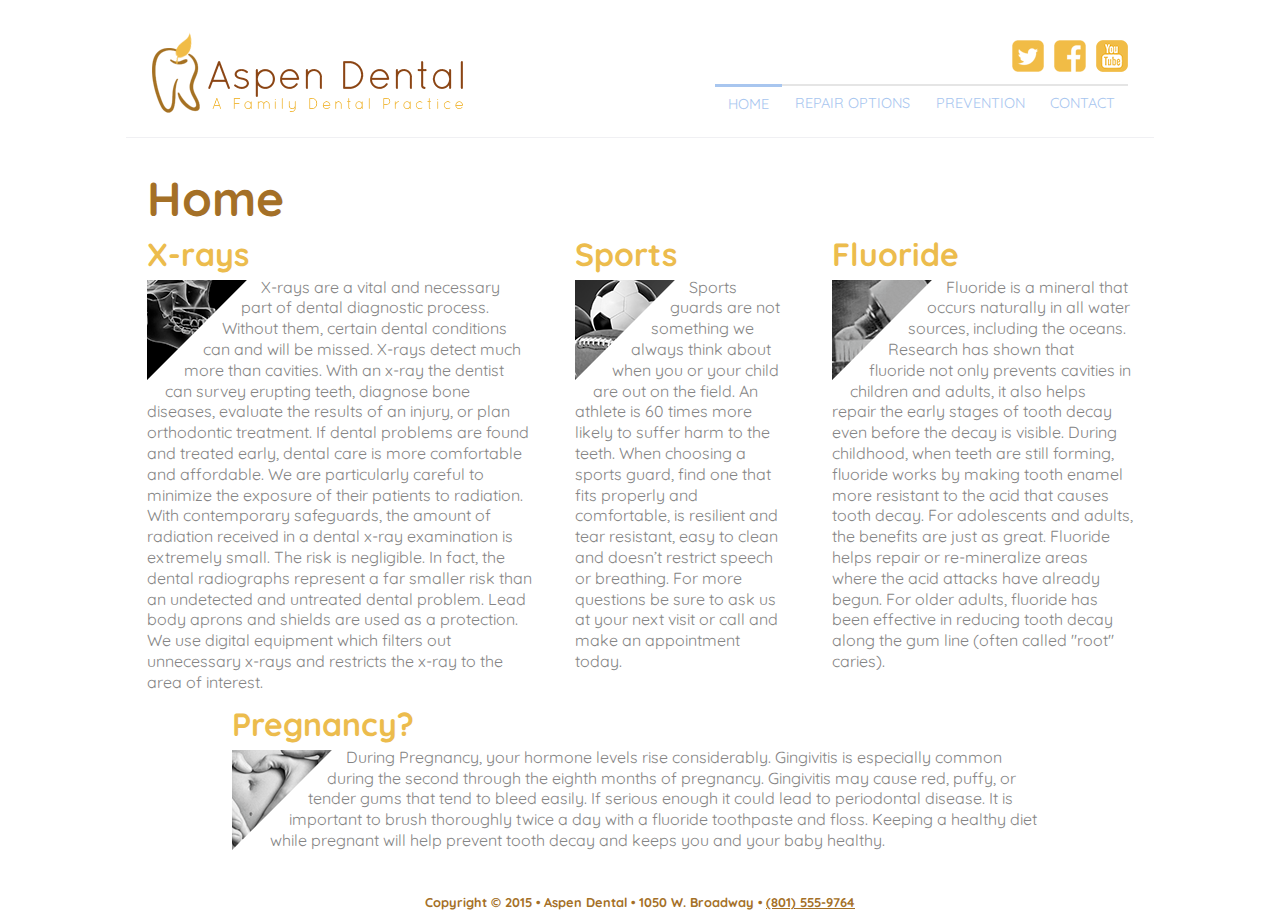
<file: index.html>
<!doctype html>
<html lang="en">
<head>
<meta charset="utf-8">
<title>Aspen Dental: Home </title>


<!-- TELLS PHONES NOT TO LIE ABOUT THEIR WIDTH -->
<meta name="viewport" content="width=device-width, initial-scale=1, maximum-scale=1">


<!-- LOAD THE LATEST VERSION OF JQUERY-->
<script src="https://ajax.googleapis.com/ajax/libs/jquery/2.1.1/jquery.min.js"></script>


<!-- *************** LOAD A GOOGLE FONT ****************** -->
<link href="https://fonts.googleapis.com/css?family=Quicksand:400,700" rel="stylesheet" type="text/css">



<!-- *************** STYLE SHEETS ****************** -->
<link href="css/styles.css" rel="stylesheet">






<!-- *************** SCRIPT TO MAKE THE MOBILE NAV EXPAND DOWN ****************** -->
<script>
	$(document).ready(function(){
		$(".nav-button").click(function () {
		$(".nav-button,.primary-nav").toggleClass("open");
		});    
	});
</script>




    
    

<!--[if lt IE 9]>
	<script src="http://html5shim.googlecode.com/svn/trunk/html5.js"></script>
	<script src="http://css3-mediaqueries-js.googlecode.com/svn/trunk/css3-mediaqueries.js"></script>
<![endif]-->
     
 
     
</head>



<body>



<header class="clearfix">
	
<div class="logo">    
	<img src="images/logo.png" alt="logo" >
    <h1>Aspen Dental</h1>
    <h2>A Family Friently Practice</h2>
</div>
	
<ul class="social">
	<li><a href="https://www.youtube.com/"><img src="images/social_tube.png"  alt="YouTube"/></a></li>
    <li><a href="https://www.facebook.com/"><img src="images/social_face.png"  alt="Facebook"/></a></li>
    <li><a href="https://twitter.com/"><img src="images/social_twit.png"  alt="Twitter"/></a></li>

</ul>
	
<nav>
    <ul class="primary-nav">
    <li class="active"><a href="index.html">Home</a></li>
    <li><a href="repair.html">Repair Options</a></li>
    <li><a href="prevention.html">Prevention</a></li>
    <li><a href="contact.html">Contact</a></li>
    </ul>

<!-- phone nav button -->
<button class="nav-button">Toggle Navigation</button>

</nav>
    
</header>

    
<main>

<div class="row">
<div class="column width12">
<h1>Home</h1>
</div><!-- end of column -->
</div><!-- end row -->



<div class="row">

<div class="column small-12 large-5">
<h2>X-rays</h2>
<img class="triangle" src="photos/xray.png" alt=""/>
<p>X-rays are a vital and necessary part of dental diagnostic process. Without them, certain dental conditions can and will be missed. X-rays detect much more than cavities. With an x-ray the dentist can survey erupting teeth, diagnose bone diseases, evaluate the results of an injury, or plan orthodontic treatment. If dental problems are found and treated early, dental care is more comfortable and affordable.
  We are particularly careful to minimize the exposure of their patients to radiation. With contemporary safeguards, the amount of radiation received in a dental x-ray examination is extremely small. The risk is negligible. In fact, the dental radiographs represent a far smaller risk than an undetected and untreated dental problem. Lead body aprons and shields are used as a protection. We use digital equipment which filters out unnecessary x-rays and restricts the x-ray to the area of interest.</p>
</div><!-- end of column -->


<div class="column small-6 large-3">
<h2>Sports</h2>
<img class="triangle" src="photos/sports.png" alt=""/>
<p>Sports guards are not something we always think about when you or your child are out on the field. An athlete is 60 times more likely to suffer harm to the teeth. When choosing a sports guard, find one that fits properly and comfortable, is resilient and tear resistant, easy to clean and doesn’t restrict speech or breathing. For more questions be sure to ask us at your next visit or call and make an appointment today.</p>
</div><!-- end of column -->


<div class="column small-6 large-4">
<h2>Fluoride</h2>
<img class="triangle" src="photos/floride.png" alt=""/>
<p>Fluoride is a mineral that occurs naturally in all water sources, including the oceans. Research has shown that fluoride not only prevents cavities in children and adults, it also helps repair the early stages of tooth decay even before the decay is visible. During childhood, when teeth are still forming, fluoride works by making tooth enamel more resistant to the acid that causes tooth decay. For adolescents and adults, the benefits are just as great. Fluoride helps repair or re-mineralize areas where the acid attacks have already begun. For older adults, fluoride has been effective in reducing tooth decay along the gum line (often called "root" caries).</p>
</div><!-- end of column -->

</div><!-- end row -->






<div class="row">
<div class="column small-0 large-1">
<p></p>
</div><!-- end of column -->

<div class="column small-12 large-10">
<h2>Pregnancy?</h2>
<img class="triangle" src="photos/baby.png" alt=""/>
<p>During Pregnancy, your hormone levels rise considerably. Gingivitis is especially common during the second through the eighth months of pregnancy. Gingivitis may cause red, puffy, or tender gums that tend to bleed easily. If serious enough it could lead to periodontal disease. It is important to brush thoroughly twice a day with a fluoride toothpaste and floss. Keeping a healthy diet while pregnant will help prevent tooth decay and keeps you and your baby healthy.</p>
</div><!-- end of column -->

<div class="column small-0 large-1">
<p></p>
</div><!-- end of column -->


</div><!-- end row -->














</main><!-- end of main -->  
    
    
    

    <footer>
    <p> Copyright &copy; 2015  &bull; Aspen Dental &bull;  1050 W. Broadway &bull; 
    <a class="tel" tabindex="-1" href="tel:(801) 555-9764">(801) 555-9764</a></p>
    </footer>

       

</body>
</html>
</file>
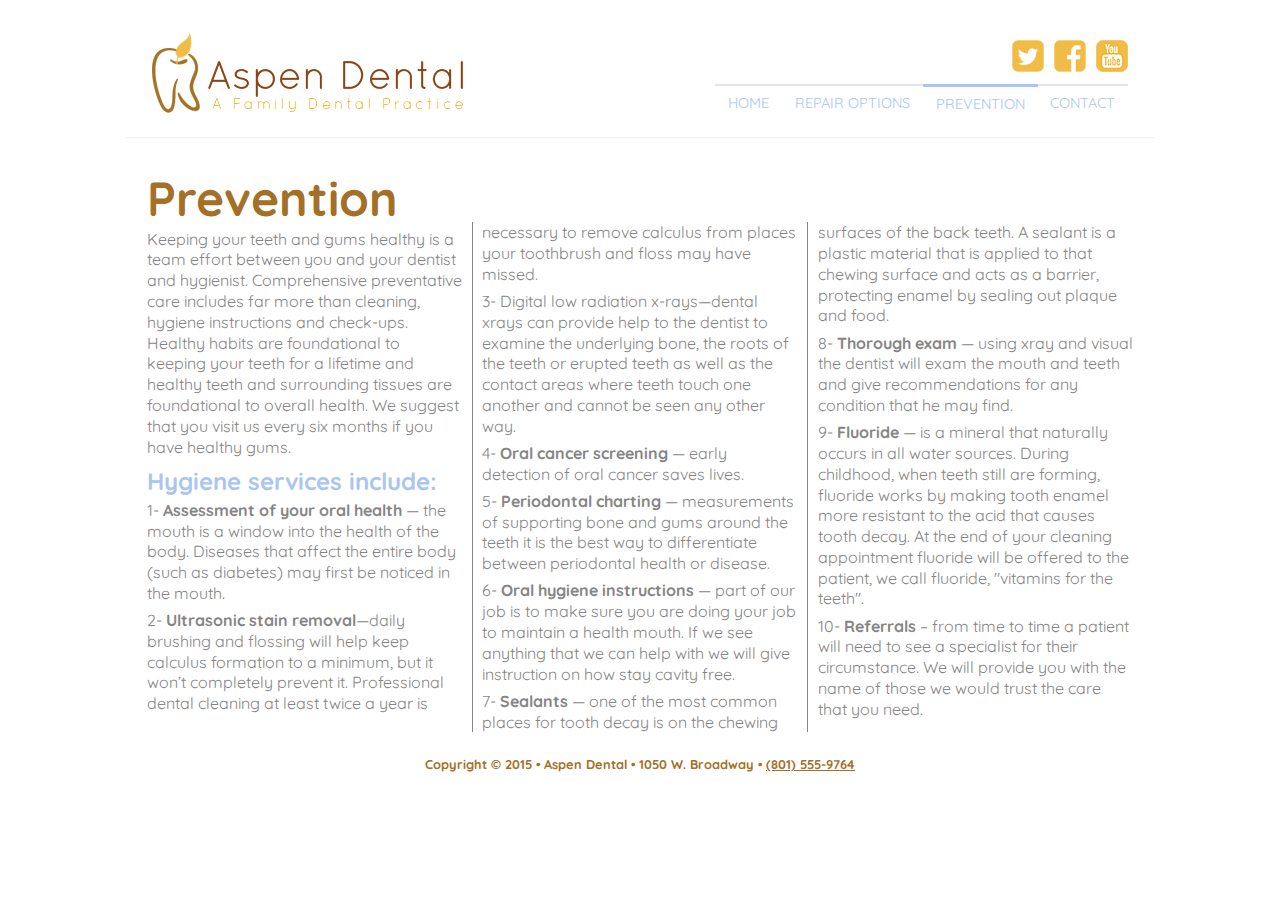
<file: prevention.html>
<!doctype html>
<html lang="en">
<head>
<meta charset="utf-8">
<title>Aspen Dental: Prevention </title>


<!-- TELLS PHONES NOT TO LIE ABOUT THEIR WIDTH -->
<meta name="viewport" content="width=device-width, initial-scale=1, maximum-scale=1">


<!-- LOAD THE LATEST VERSION OF JQUERY-->
<script src="https://ajax.googleapis.com/ajax/libs/jquery/2.1.1/jquery.min.js"></script>


<!-- *************** LOAD A GOOGLE FONT ****************** -->
<link href="https://fonts.googleapis.com/css?family=Quicksand:400,700" rel="stylesheet" type="text/css">



<!-- *************** STYLE SHEETS ****************** -->
<link href="css/styles.css" rel="stylesheet">




<!-- *************** FAVORITE ICON ****************** -->
<link rel="icon" type="image/ico" href="favicon.ico"/>




<!-- *************** SCRIPT TO MAKE THE MOBILE NAV EXPAND DOWN ****************** -->
<script>
	$(document).ready(function(){
		$(".nav-button").click(function () {
		$(".nav-button,.primary-nav").toggleClass("open");
		});    
	});
</script>




    
    

<!--[if lt IE 9]>
	<script src="http://html5shim.googlecode.com/svn/trunk/html5.js"></script>
	<script src="http://css3-mediaqueries-js.googlecode.com/svn/trunk/css3-mediaqueries.js"></script>
<![endif]-->
     
 
     
</head>



<body>



<header class="clearfix">
	
<div class="logo">    
	<img src="images/logo.png" alt="logo" >
    <h1>Aspen Dental</h1>
    <h2>A Family Friently Practice</h2>
</div>
	
<ul class="social">
	<li><a href="https://www.youtube.com/"><img src="images/social_tube.png"  alt="YouTube"/></a></li>
    <li><a href="https://www.facebook.com/"><img src="images/social_face.png"  alt="Facebook"/></a></li>
    <li><a href="https://twitter.com/"><img src="images/social_twit.png"  alt="Twitter"/></a></li>

</ul>
	
<nav>
    <ul class="primary-nav">
    <li><a href="index.html">Home</a></li>
    <li><a href="repair.html">Repair Options</a></li>
    <li class="active"><a href="prevention.html">Prevention</a></li>
    <li><a href="contact.html">Contact</a></li>
    </ul>

<!-- phone nav button -->
<button class="nav-button">Toggle Navigation</button>

</nav>
    
</header>

    
<main>

<div class="row">
<div class="column width12">
<h1>Prevention</h1>
</div><!-- end of column -->
</div><!-- end row -->


<div class="row">
<div class="column width12 multicol">

<p>Keeping your teeth and gums healthy is a team effort between you and your dentist and hygienist. Comprehensive preventative care includes far more than cleaning, hygiene instructions and check-ups. Healthy habits are foundational to keeping your teeth for a lifetime and healthy teeth and surrounding tissues are foundational to overall health. We suggest that you visit us every six months if you have healthy gums.</p>
<h3>Hygiene services include:</h3>
<p>1-	<strong>Assessment of your oral health</strong> — the mouth is a window into the health of the body. Diseases that affect the entire body (such as diabetes) may first be noticed in the mouth.</p>
<p>2-	<strong>Ultrasonic stain removal</strong>—daily brushing and flossing will help keep calculus formation to a minimum, but it won’t completely prevent it. Professional dental cleaning at least twice a year is necessary to remove calculus from places your toothbrush and floss may have missed.</p>
<p>3-	Digital low radiation x-rays—dental xrays can provide help to the dentist to examine the underlying bone, the roots of the teeth or erupted teeth as well as the contact areas where teeth touch one another and cannot be seen any other way.</p>
<p>4-	<strong>Oral cancer screening</strong> — early detection of oral cancer saves lives.</p>
<p>5-	<strong>Periodontal charting</strong> — measurements of supporting bone and gums around the teeth it is the best way to differentiate between periodontal health or disease.</p>
<p>6-	<strong>Oral hygiene instructions</strong> — part of our job is to make sure you are doing your job to maintain a health mouth. If we see anything that we can help with we will give instruction on how stay cavity free.</p>
<p>7-	<strong>Sealants</strong> — one of the most common places for tooth decay is on the chewing surfaces of the back teeth. A sealant is a plastic material that is applied to that chewing surface and acts as a barrier, protecting enamel by sealing out plaque and food.</p>
<p>8-	<strong>Thorough exam </strong> — using xray and visual the dentist will exam the mouth and teeth and give recommendations for any condition that he may find.</p>
<p>9-	<strong>Fluoride</strong> — is a mineral that naturally occurs in all water sources. During childhood, when teeth still are forming, fluoride works by making tooth enamel more resistant to the acid that causes tooth decay. At the end of your cleaning appointment fluoride will be offered to the patient, we call fluoride, "vitamins for the teeth".</p>
<p>10-	<strong>Referrals</strong> – from time to time a patient will need to see a specialist for their circumstance. We will provide you with the name of those we would trust the care that you need.</p>
</div><!-- end of column -->
</div><!-- end row -->







</main><!-- end of main -->  
    
    
    

    <footer>
    <p> Copyright &copy; 2015  &bull; Aspen Dental &bull;  1050 W. Broadway &bull; 
    <a class="tel" tabindex="-1" href="tel:(801) 555-9764">(801) 555-9764</a></p>
    </footer>

       

</body>
</html>
</file>
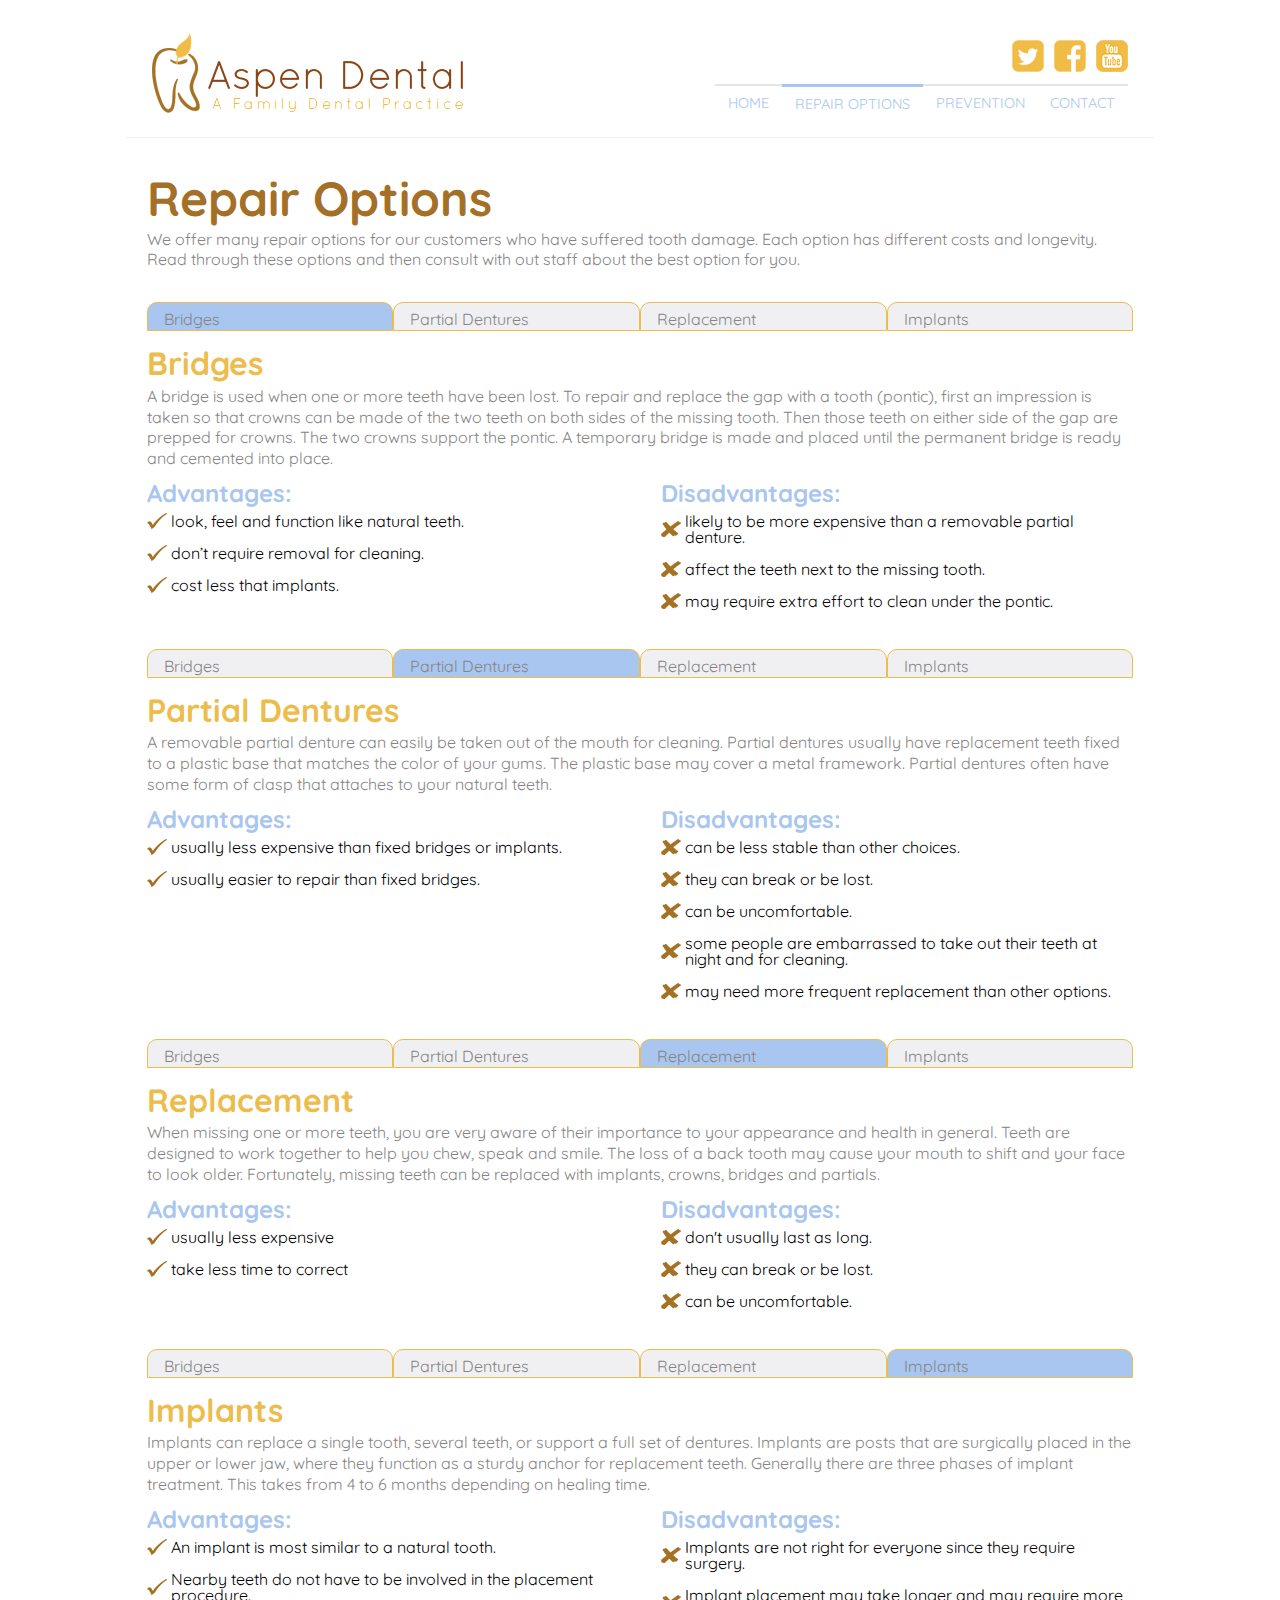
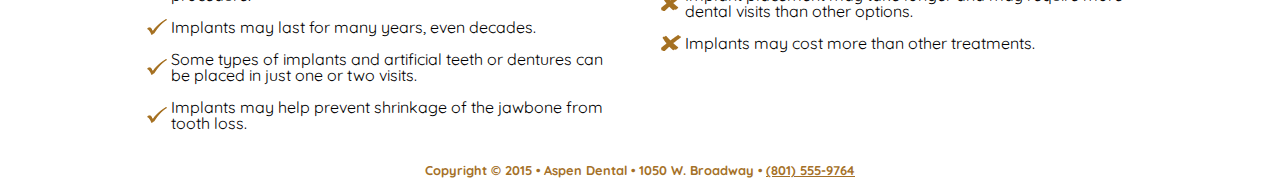
<file: repair.html>
<!doctype html>
<html lang="en">
<head>
<meta charset="utf-8">
<title>Aspen Dental: Home </title>


<!-- TELLS PHONES NOT TO LIE ABOUT THEIR WIDTH -->
<meta name="viewport" content="width=device-width, initial-scale=1, maximum-scale=1">


<!-- LOAD THE LATEST VERSION OF JQUERY-->
<script src="https://ajax.googleapis.com/ajax/libs/jquery/2.1.1/jquery.min.js"></script>


<!-- *************** LOAD A GOOGLE FONT ****************** -->
<link href="https://fonts.googleapis.com/css?family=Quicksand:400,700" rel="stylesheet" type="text/css">



<!-- *************** STYLE SHEETS ****************** -->
<link href="css/styles.css" rel="stylesheet">





<!-- *************** SCRIPT TO MAKE THE MOBILE NAV EXPAND DOWN ****************** -->
<script>
	$(document).ready(function(){
		$(".nav-button").click(function () {
		$(".nav-button,.primary-nav").toggleClass("open");
		});    
	});
</script>




    
    

<!--[if lt IE 9]>
	<script src="http://html5shim.googlecode.com/svn/trunk/html5.js"></script>
	<script src="http://css3-mediaqueries-js.googlecode.com/svn/trunk/css3-mediaqueries.js"></script>
<![endif]-->
     
 
     
</head>



<body>



<header class="clearfix">
	
<div class="logo">    
	<img src="images/logo.png" alt="logo" >
    <h1>Aspen Dental</h1>
    <h2>A Family Friently Practice</h2>
</div>
	
<ul class="social">
	<li><a href="https://www.youtube.com/"><img src="images/social_tube.png"  alt="YouTube"/></a></li>
    <li><a href="https://www.facebook.com/"><img src="images/social_face.png"  alt="Facebook"/></a></li>
    <li><a href="https://twitter.com/"><img src="images/social_twit.png"  alt="Twitter"/></a></li>

</ul>
	
<nav>
    <ul class="primary-nav">
    <li><a href="index.html">Home</a></li>
    <li class="active"><a href="repair.html">Repair Options</a></li>
    <li><a href="prevention.html">Prevention</a></li>
    <li><a href="contact.html">Contact</a></li>
    </ul>

<!-- phone nav button -->
<button class="nav-button">Toggle Navigation</button>

</nav>
    
</header>

    
<main>

<div class="row">
<div class="column width12">
<h1>Repair Options</h1>
</div><!-- end of column-->
</div><!-- end of row -->


<div class="row">
<div class="column width12">
<p>We offer many repair options for our customers who have suffered tooth damage. Each option has different costs and longevity. Read through these options and then consult with out staff about the best option for you.</p>
</div><!-- end of column-->
</div><!-- end of row -->



<div class="row" id="bridge">
<div class="column width12">

<a href="#bridge" class="subnav-active">Brid<span class="hideSmall">ges</span></a>
<a href="#denture" class="subnav-link"><span class="hideSmall">Partial</span> Dent<span class="hideSmall">ures</span></a>
<a href="#replace" class="subnav-link">Repl<span class="hideSmall">acement</span></a>
<a href="#implant" class="subnav-link">Impl<span class="hideSmall">ants</span></a>


<h2>Bridges</h2>
<p>A bridge is used when one or more teeth have been lost. To repair and replace the gap with a tooth (pontic), first an impression is taken so that crowns can be made of the two teeth on both sides of the missing tooth. Then those teeth on either side of the gap are prepped for crowns. The two crowns support the pontic. A temporary bridge is made and placed until the permanent bridge is ready and cemented into place.</p>
</div><!-- end of column -->
</div><!-- end row -->

<div class="row">
<div class="column width6">
<h3>Advantages:</h3>
<ul class="list-check-yes">
  <li>look, feel and function like natural teeth.</li>
  <li>don’t require removal for cleaning.</li>
  <li>cost less that implants.</li>
</ul>
</div><!-- end of column -->

<div class="column width6">
<h3>Disadvantages:</h3>
<ul class="list-check-no">
  <li>likely to be more expensive than a removable partial denture.</li>
  <li>affect the teeth next to the missing tooth.</li>
  <li>may require extra effort to clean under the pontic.</li>
</ul>
</div><!-- end of column -->
</div><!-- end row -->










<div class="row" id="denture">
<div class="column width12">


<a href="#bridge" class="subnav-link">Brid<span class="hideSmall">ges</span></a>
<a href="#denture" class="subnav-active"><span class="hideSmall">Partial</span> Dent<span class="hideSmall">ures</span></a>
<a href="#replace" class="subnav-link">Repl<span class="hideSmall">acement</span></a>
<a href="#implant" class="subnav-link">Impl<span class="hideSmall">ants</span></a>


<h2>Partial Dentures</h2>
<p>A removable partial denture can easily be taken out of the mouth for cleaning. Partial dentures usually have replacement teeth fixed to a plastic base that matches the color of your gums. The plastic base may cover a metal framework. Partial dentures often have some form of clasp that attaches to your natural teeth.</p>
</div><!-- end of column -->
</div><!-- end row -->

<div class="row">
<div class="column width6">
<h3>Advantages:</h3>
<ul class="list-check-yes">
  <li>usually less expensive than fixed bridges or implants.</li>
  <li>usually easier to repair than fixed bridges.</li>
</ul>
</div><!-- end of column -->

<div class="column width6">
<h3>Disadvantages:</h3>
<ul class="list-check-no">
  <li>can be less stable than other choices.</li>
  <li>they can break or be lost.</li>
  <li>can be uncomfortable.</li>
  <li>some people are embarrassed to take out their teeth at night and for cleaning.</li>
  <li>may need more frequent replacement than other options.</li>
</ul>
</div><!-- end of column -->
</div><!-- end row -->








<div class="row" id="replace">
<div class="column width12">
<a href="#bridge" class="subnav-link">Brid<span class="hideSmall">ges</span></a>
<a href="#denture" class="subnav-link"><span class="hideSmall">Partial</span> Dent<span class="hideSmall">ures</span></a>
<a href="#replace" class="subnav-active">Repl<span class="hideSmall">acement</span></a>
<a href="#implant" class="subnav-link">Impl<span class="hideSmall">ants</span></a>


<h2>Replacement</h2>
<p>When missing one or more teeth, you are very aware of their importance to your appearance and health in general. Teeth are designed to work together to help you chew, speak and smile. The loss of a back tooth may cause your mouth to shift and your face to look older. Fortunately, missing teeth can be replaced with implants, crowns, bridges and partials.</p>
</div><!-- end of column -->
</div><!-- end row -->

<div class="row">
<div class="column width6">
<h3>Advantages:</h3>
<ul class="list-check-yes">
  <li>usually less expensive</li>
  <li>take less time to correct</li>
</ul>
</div><!-- end of column -->

<div class="column width6">
<h3>Disadvantages:</h3>
<ul class="list-check-no">
  <li>don't usually last as long.</li>
  <li>they can break or be lost.</li>
  <li>can be uncomfortable.</li>
</ul>
</div><!-- end of column -->
</div><!-- end row -->







<div class="row" id="implant">
<div class="column width12">

<a href="#bridge" class="subnav-link">Brid<span class="hideSmall">ges</span></a>
<a href="#denture" class="subnav-link"><span class="hideSmall">Partial</span> Dent<span class="hideSmall">ures</span></a>
<a href="#replace" class="subnav-link">Repl<span class="hideSmall">acement</span></a>
<a href="#implant" class="subnav-active">Impl<span class="hideSmall">ants</span></a>


<h2>Implants</h2>
<p>Implants can replace a single tooth, several teeth, or support a full set of dentures. Implants are posts that are surgically placed in the upper or lower jaw, where they function as a sturdy anchor for replacement teeth.
Generally there are three phases of implant treatment. This takes from 4 to 6 months depending on healing time.</p>
</div><!-- end of column -->
</div><!-- end row -->

<div class="row">
<div class="column width6">
<h3>Advantages:</h3>
<ul class="list-check-yes">
<li>An implant is most similar to a natural tooth.</li>
<li>Nearby teeth do not have to be involved in the placement procedure.</li>
<li>Implants may last for many years, even decades.</li>
<li>Some types of implants and artificial teeth or dentures can be placed in just one or two visits.</li>
<li>Implants may help prevent shrinkage of the jawbone from tooth loss.</li>
</ul>
</div><!-- end of column -->

<div class="column width6">
<h3>Disadvantages:</h3>
<ul class="list-check-no">
<li>Implants are not right for everyone since they require surgery.</li>
<li>Implant placement may take longer and may require more dental visits than other options.</li>
<li>Implants may cost more than other treatments.</li>
</ul>
</div><!-- end of column -->
</div><!-- end row -->


</main><!-- end of main -->  
    
    
    

<footer>
    <p> Copyright &copy; 2015  &bull; Aspen Dental &bull;  1050 W. Broadway &bull; 
    <a class="tel" tabindex="-1" href="tel:(801) 555-9764">(801) 555-9764</a></p>
</footer>
       

</body>
</html>
</file>
<file: css/styles.css>
html,body,div,span,applet,object,iframe,h1,h2,h3,h4,h5,h6,p,blockquote,pre,a,abbr,acronym,address,big,cite,code,del,dfn,em,img,ins,kbd,q,s,samp,small,strike,strong,sub,sup,tt,var,b,u,i,center,dl,dt,dd,ol,ul,li,fieldset,form,label,legend,table,caption,tbody,tfoot,thead,tr,th,td,article,aside,canvas,details,embed,figure,figcaption,footer,header,hgroup,menu,nav,output,ruby,section,summary,time,mark,audio,video{margin:0;padding:0;border:0;font-size:100%;font:inherit;vertical-align:baseline}article,aside,details,figcaption,figure,footer,header,hgroup,menu,nav,section{display:block}body{line-height:1}ol,ul{list-style:none}blockquote,q{quotes:none}blockquote:before,blockquote:after,q:before,q:after{content:'';content:none}table{border-collapse:collapse;border-spacing:0}html{-webkit-text-size-adjust:none}*{-moz-box-sizing:border-box;-webkit-box-sizing:border-box;box-sizing:border-box}body{font-size:16px;font-family:"Quicksand",sans-serif}header{padding:1em 2% 0.5em 2%;border-bottom:solid 1px #f0f0f3}header h1,header h2{display:none}header .logo{float:left}header .logo img{width:200px}.social{float:right;padding-top:.5em;z-index:99}.social li{float:right}.social li a{display:block;padding-left:10px}nav{position:absolute;top:0;left:0;background-color:#a8c6ef;height:44px;width:100%}main{display:block;min-height:25em}main h1{font-size:3em;color:#a47027;padding-top:.75em;font-weight:700}main h2{font-size:2em;color:#ecbc4d;padding-top:.5em;font-weight:700;clear:both}main h3{font-size:1.5em;color:#a8c6ef;padding-top:.5em;font-weight:700}main p{font-size:1em;color:#858585;padding-top:.4em;font-weight:400;line-height:130%}main strong{font-weight:700}main a{color:#a47027}.subnav-link,.subnav-link:hover,.subnav-active{display:block;float:left;width:25%;margin:2em 0 0 0;padding:.5em 1em .2em 1em;color:#858585;border:solid 1px #ecbc4d;text-decoration:none;border-radius:10px 10px 0 0;transition:background ease .5s}.subnav-link{background-color:#f0f0f3}.subnav-link:hover{background-color:#ecbc4d}.subnav-active{background-color:#a8c6ef}.hideSmall{display:none}ul.list-check-yes li{background-image:url(../images/check1.png);background-repeat:no-repeat;padding:.5em 0 .5em 1.5em;background-position:left center}ul.list-check-no li{background-image:url(../images/check2.png);background-repeat:no-repeat;padding:.5em 0 .5em 1.5em;background-position:left center}main .row{clear:both}main .column{padding:0 2%}.small-1{width:8.33333%;float:left}.small-2{width:16.66667%;float:left}.small-3{width:25%;float:left}.small-4{width:33.33333%;float:left}.small-5{width:41.66667%;float:left}.small-6{width:50%;float:left}.small-7{width:58.33333%;float:left}.small-8{width:66.66667%;float:left}.small-9{width:75%;float:left}.small-10{width:83.33333%;float:left}.small-11{width:91.66667%;float:left}.small-12{width:100%;float:left}img.triangle{float:left;margin:10px 20px 20px 0;-webkit-shape-outside:polygon(0 0, 100% 0, 0 100%);shape-outside:polygon(0 0, 100% 0, 0 100%)}footer{clear:both;font-size:.8em;text-align:center;padding:2em 0 .6em 0;color:#a47027;font-weight:700}footer a{color:#a47027}.clearfix:after{content:"";display:table;clear:both}@media only screen and (min-width: 45em){header .logo img{width:auto}header .social{position:relative;float:right}.hideSmall{display:inline}main .width6{float:left;width:50%}.multicol{-webkit-column-count:2;-moz-column-count:2;column-count:2;-webkit-column-gap:2%;-moz-column-gap:2%;column-gap:2%;-webkit-column-rule:1px outset #858585;-moz-column-rule:1px outset #858585;column-rule:1px outset #858585}.large-1{width:8.33333%;float:left}.large-2{width:16.66667%;float:left}.large-3{width:25%;float:left}.large-4{width:33.33333%;float:left}.large-5{width:41.66667%;float:left}.large-6{width:50%;float:left}.large-7{width:58.33333%;float:left}.large-8{width:66.66667%;float:left}.large-9{width:75%;float:left}.large-10{width:83.33333%;float:left}.large-11{width:91.66667%;float:left}.large-12{width:100%;float:left}}@media only screen and (min-width: 64.25em){header,nav,main,footer{max-width:1028px;margin:0 auto}header{position:relative;padding-top:2em;padding-bottom:1em}nav{position:relative;background-color:transparent;clear:right;padding-top:.6em}nav ul{float:right;width:auto}nav ul li{float:left}nav ul li a{display:block;color:#a8c6ef;text-decoration:none;text-transform:uppercase;border-top:solid 2px rgba(0,0,0,0.1);font-size:.9em;padding:.7em .9em;transition:background 0.3s linear}nav ul li a:hover{background-color:rgba(0,0,0,0.1)}nav ul li.active a{border-top:solid 3px #a8c6ef}.multicol{-webkit-column-count:3;-moz-column-count:3;column-count:3;-webkit-column-gap:2%;-moz-column-gap:2%;column-gap:2%;-webkit-column-rule:1px outset #858585;-moz-column-rule:1px outset #858585;column-rule:1px outset #858585}}.nav-button{display:none}@media only screen and (max-width: 64.25em){.primary-nav li.active a{background-color:rgba(0,0,0,0.3)}.nav-button{display:block;position:absolute;top:5px;left:2%;width:100px;height:35px;background:url("../images/menuOpen.png"),linear-gradient(transparent, rgba(0,0,0,0.2));background-position:center center;background-repeat:no-repeat;background-size:auto;cursor:pointer;border:0 none;border-bottom:1px solid rgba(255,255,255,0.1);box-shadow:0 0 4px rgba(0,0,0,0.7) inset;border-radius:5px;z-index:999;text-indent:-9999px}.nav-button:hover{background-color:rgba(0,0,0,0.1)}.nav-button.open{background:url("../images/menuClose.png"),linear-gradient(transparent, rgba(0,0,0,0.2));background-position:center center;background-repeat:no-repeat;background-size:auto}body{padding-top:44px}.primary-nav{width:200px;float:none;background-color:#a8c6ef;display:block;height:44px;margin:0;padding:0;overflow:hidden;position:absolute;top:0px;left:0px;z-index:998;clear:both}.primary-nav li{display:none;width:100%;font-family:"Quicksand",sans-serif}.primary-nav li a{display:block;width:100%;padding:10px 5%;font-size:14px;font-weight:bold;text-shadow:-1px -1px 0 rgba(0,0,0,0.15);color:white;text-decoration:none;border-bottom:1px solid rgba(0,0,0,0.2);border-top:1px solid rgba(255,255,255,0.1)}.primary-nav li a:hover{background-color:rgba(0,0,0,0.5);border-top-color:transparent}.primary-nav>li:first-child{border-top:1px solid rgba(0,0,0,0.2)}.primary-nav.open{height:auto;padding-top:44px}.primary-nav.open li{display:block}.primary-nav>li:hover>a{background:rgba(0,0,0,0.5);border-bottom-color:transparent}.primary-nav li.parent>a:after{content:"\25BC";color:rgba(255,255,255,0.5);float:right}.primary-nav li.parent>a:hover{background:rgba(0,0,0,0.75)}.primary-nav li ul{display:none;background:rgba(0,0,0,0.5);border-top:0 none;padding:0}.primary-nav li ul a{border:0 none;font-size:12px;padding:10px 5%;font-weight:normal}.primary-nav li:hover ul{display:block;border-top:0 none}}
/*# sourceMappingURL=styles.css.map */
</file>
